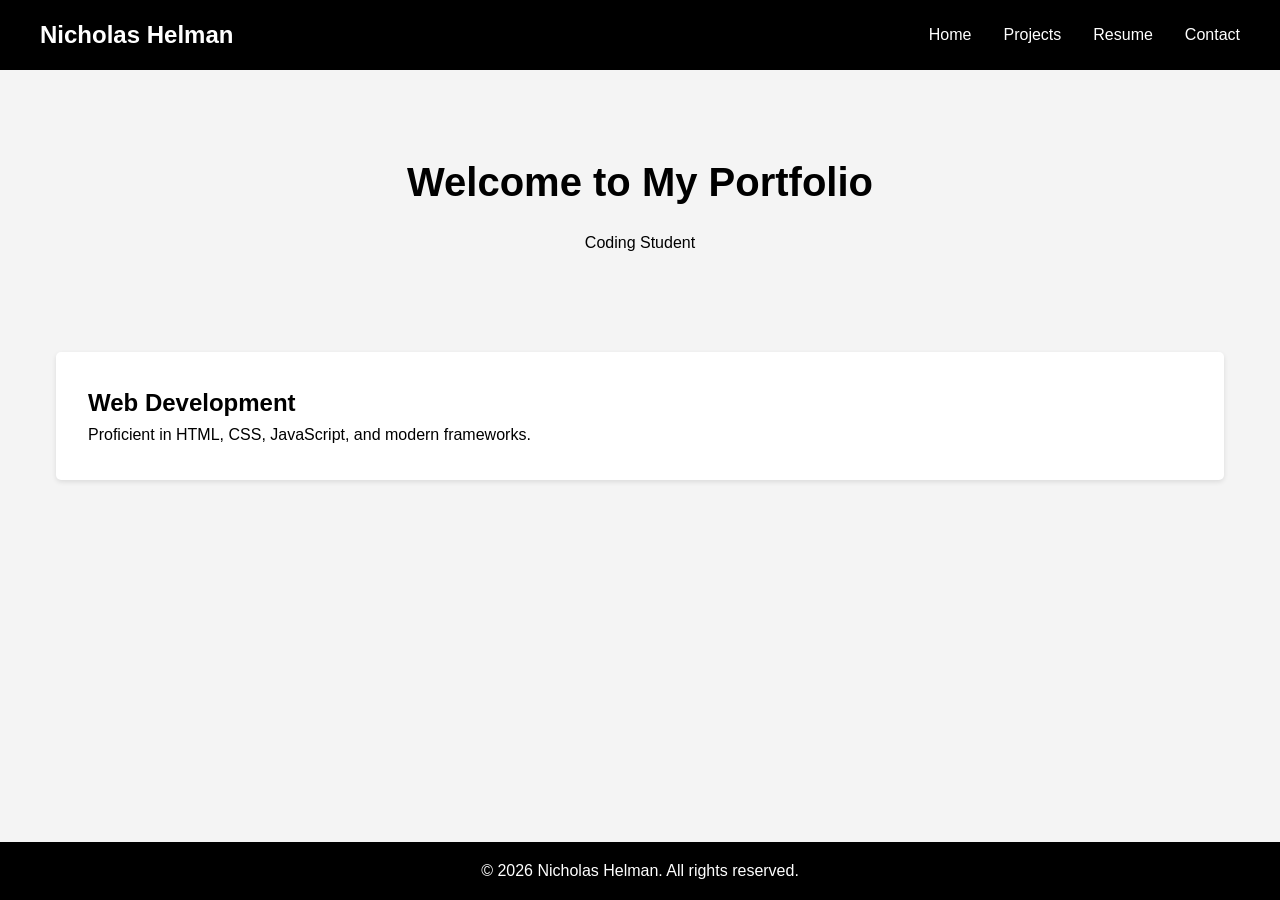
<file: index.html>
<!DOCTYPE html>
<html lang="en">
<head>
    <meta charset="UTF-8">
    <meta name="viewport" content="width=device-width, initial-scale=1.0">
    <title>My Portfolio - Home</title>
   <link rel="stylesheet" href="css/styles.css">

</head>
<body>
    <header>
        <nav>
            <div class="logo">Nicholas Helman</div>
            <ul class="nav-links">
                <li><a href="index.html" target="_blank">Home</a></li>
                <li><a href="pages/projects.html" target="_blank">Projects</a></li>
                <li><a href="pages/resume.html" target="_blank">Resume</a></li>
                <li><a href="pages/contact.html" target ="_blank">Contact</a></li>
            </ul>
        </nav>
    </header>

    <main>
        <section class="hero">
            <h1>Welcome to My Portfolio</h1>
            <p>Coding Student</p>
        </section>

        <section class="skills">
            <div class="skill-card">
                <h2>Web Development</h2>
                <p>Proficient in HTML, CSS, JavaScript, and modern frameworks.</p>
            </div>

        </section>
    </main>

    <footer>
        <p>&copy; 2026 Nicholas Helman. All rights reserved.</p>
    </footer>
</body>
</html>
</file>
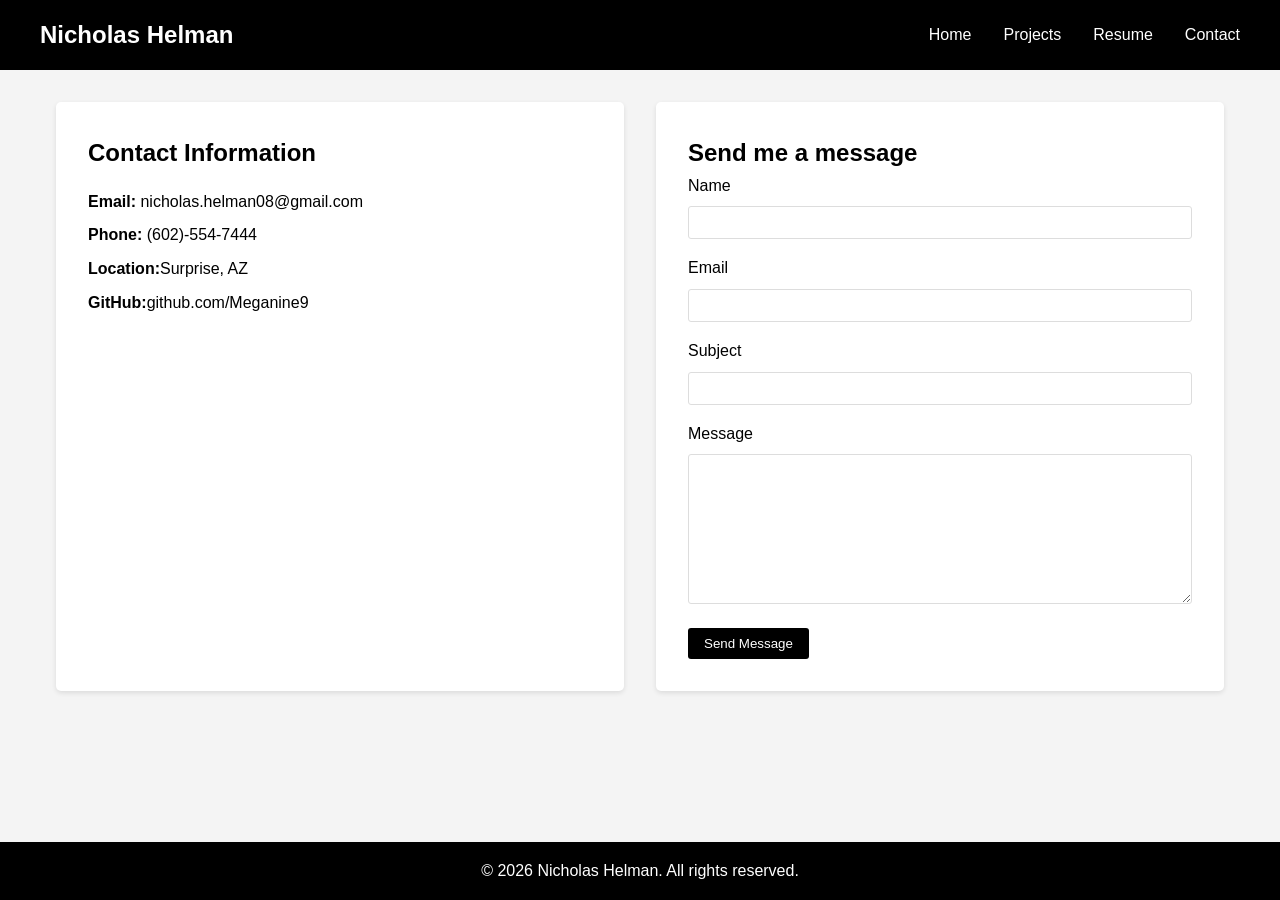
<file: pages/contact.html>
<!DOCTYPE html>
<html lang="en">
<head>
    <meta charset="UTF-8">
    <meta name="viewport" content="width=device-width, initial-scale=1.0">
    <title>Student Portfolio - Contact</title>
    <style>
        * {
            margin: 0;
            padding: 0;
            box-sizing: border-box;
            font-family: Arial, sans-serif;
        }

        body {
            background-color: #f4f4f4;
            line-height: 1.6;
        }

        header {
            background-color: black;
            color: #fff;
            padding: 1rem;
        }

        nav {
            display: flex;
            justify-content: space-between;
            align-items: center;
            max-width: 1200px;
            margin: 0 auto;
        }

        .logo {
            font-size: 1.5rem;
            font-weight: bold;
        }

        .nav-links {
            list-style: none;
            display: flex;
            gap: 2rem;
        }

        .nav-links a {
            color: #fff;
            text-decoration: none;
        }

        .nav-links a:hover {
            color: #ddd;
        }

        main {
            max-width: 1200px;
            margin: 2rem auto;
            padding: 0 1rem;
            display: grid;
            grid-template-columns: 1fr 1fr;
            gap: 2rem;
        }

        .contact-info {
            background-color: #fff;
            padding: 2rem;
            border-radius: 5px;
            box-shadow: 0 2px 5px rgba(0,0,0,0.1);
        }

        .contact-info h2 {
            margin-bottom: 1rem;
        }

        .contact-info p {
            margin-bottom: 0.5rem;
        }

        .contact-form {
            background-color: #fff;
            padding: 2rem;
            border-radius: 5px;
            box-shadow: 0 2px 5px rgba(0,0,0,0.1);
        }

        .form-group {
            margin-bottom: 1rem;
        }

        label {
            display: block;
            margin-bottom: 0.5rem;
        }

        input, textarea {
            width: 100%;
            padding: 0.5rem;
            border: 1px solid #ddd;
            border-radius: 3px;
        }

        textarea {
            height: 150px;
            resize: vertical;
        }

        button {
            background-color: black;
            color: #fff;
            padding: 0.5rem 1rem;
            border: none;
            border-radius: 3px;
            cursor: pointer;
        }

        button:hover {
            background-color: black;
        }

        footer {
            background-color: black;
            color: #fff;
            text-align: center;
            padding: 1rem;
            position: fixed;
            bottom: 0;
            width: 100%;
        }
    </style>
</head>
<body>
    <header>
        <nav>
            <div class="logo">Nicholas Helman</div>
            <ul class="nav-links">
            <li><a href="../index.html" target="_blank">Home</a></li>
                <li><a href="../pages/projects.html" target="_blank">Projects</a></li>
                <li><a href="../pages/resume.html" target="_blank">Resume</a></li>
                <li><a href="../pages/contact.html" target ="_blank">Contact</a></li>
            </ul>
        </nav>
    </header>

    <main>
        <div class="contact-info">
            <h2>Contact Information</h2>
            <p><strong>Email:</strong> nicholas.helman08@gmail.com</p>
            <p><strong>Phone:</strong> (602)-554-7444</p>
            <p><strong>Location:</strong>Surprise, AZ</p>
            <p><strong>GitHub:</strong>github.com/Meganine9</p>
        </div>

        <div class="contact-form">
            <h2>Send me a message</h2>
            <form>
                <div class="form-group">
                    <label for="name">Name</label>
                    <input type="text" id="name" required>
                </div>
                <div class="form-group">
                    <label for="email">Email</label>
                    <input type="email" id="email" required>
                </div>
                <div class="form-group">
                    <label for="subject">Subject</label>
                    <input type="text" id="subject" required>
                </div>
                <div class="form-group">
                    <label for="message">Message</label>
                    <textarea id="message" required></textarea>
                </div>
                <button type="submit">Send Message</button>
            </form>
        </div>
    </main>

    <footer>
        <p>&copy; 2026 Nicholas Helman. All rights reserved.</p>
    </footer>
</body>
</html>
</file>
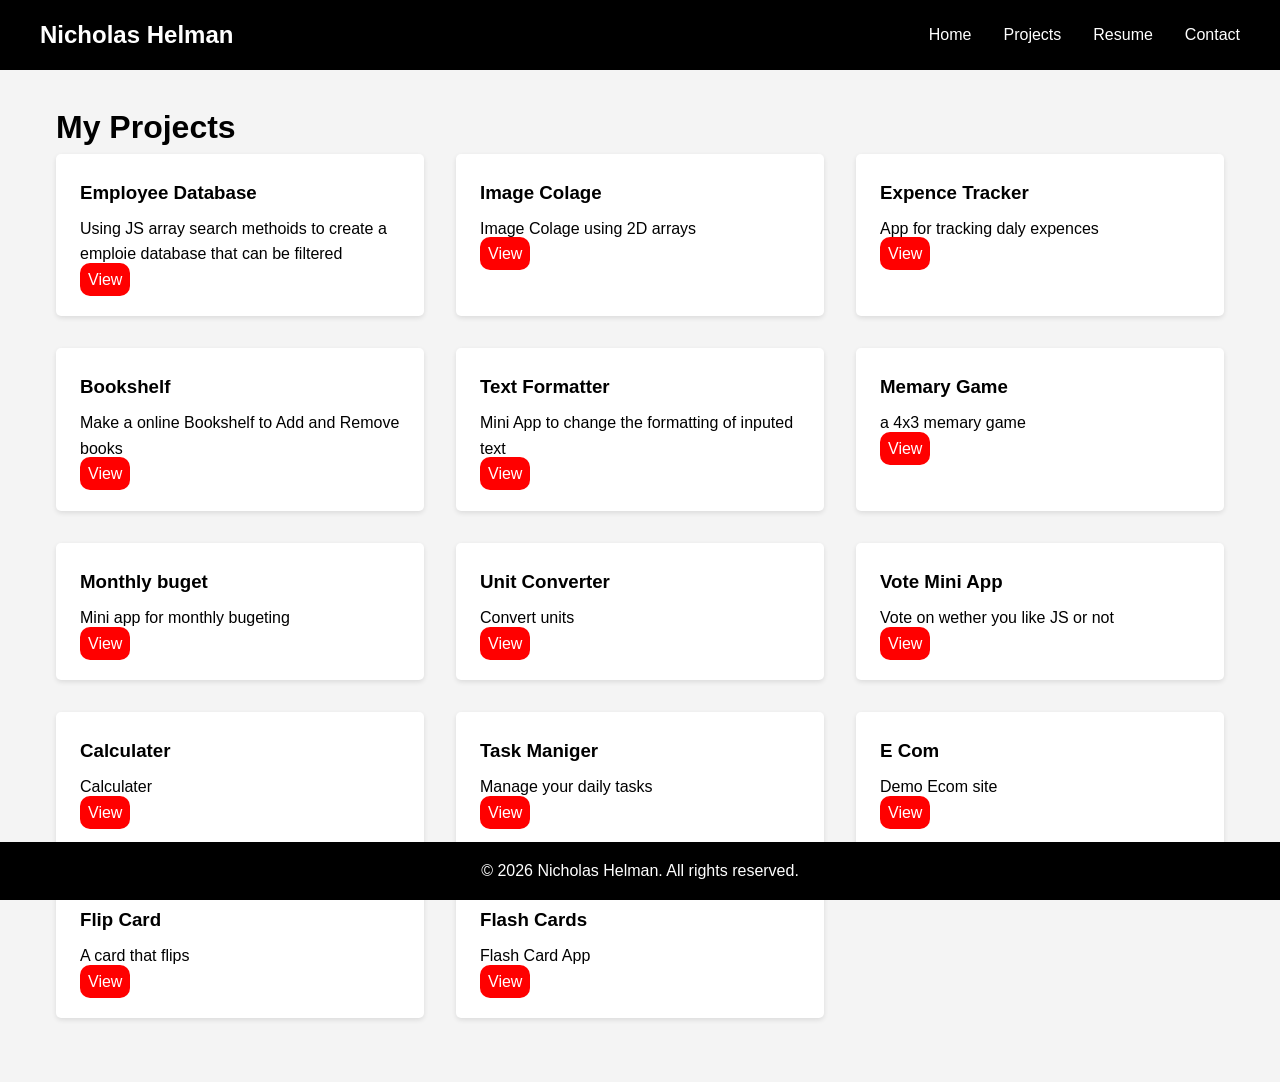
<file: pages/projects.html>
<!DOCTYPE html>
<html lang="en">
<head>
    <meta charset="UTF-8">
    <meta name="viewport" content="width=device-width, initial-scale=1.0">
    <title>My projects</title>
    <link rel="stylesheet" href="../css/projects.css">
</head>
<body>
    <header>
        <nav>
            <div class="logo">Nicholas Helman</div>
            <ul class="nav-links">
                <li><a href="../index.html" target="_blank">Home</a></li>
                <li><a href="../pages/projects.html" target="_blank">Projects</a></li>
                <li><a href="../pages/resume.html" target="_blank">Resume</a></li>
                <li><a href="../pages/contact.html" target ="_blank">Contact</a></li>
            </ul>
        </nav>
    </header>

    <main>
        <h1>My Projects</h1>
        <div class="projects-grid">
            <div class="project-card">
                <h3>
                    Employee Database
                </h3>
                <p>Using JS array search methoids to create a emploie database that can be filtered</p>
                <a class="text" href="https://meganine9.github.io/Employee_search/" target="_blank">View</a>
            </div>
            <div class="project-card">
                
                <h3>
                  Image Colage
                    
                </h3>
                <p>Image Colage using 2D arrays</p>
                <a class="text" href="https://meganine9.github.io/Image_Colage/" target="_blank">View</a>
            </div>
            <div class="project-card">
                
                <h3>
                   Expence Tracker
                </h3>
                <p>App for tracking daly expences</p>
                <a class="text" href="https://meganine9.github.io/Expense_Tracker/" target="_blank">View</a>
            </div>
            <div class="project-card">
               
                <h3>
                   Bookshelf
                </h3>
                <p>Make a online Bookshelf to Add and Remove books</p>
                <a class="text" href="https://meganine9.github.io/Bookshelf_project/" target="_blank">View</a>
            </div>
             <div class="project-card">
                <h3>
                   Text Formatter
                </h3>
                <p>Mini App to change the formatting of inputed text</p>
                <a class="text" href="https://meganine9.github.io/Text_Formatter/" target="_blank">View</a>
            </div>

             <div class="project-card">
                <h3>
                   Memary Game
                </h3>
                <p> a 4x3 memary game</p>
                <a class="text" href="https://meganine9.github.io/Mem_Game/" target="_blank">View</a>
            </div>

             <div class="project-card">
                <h3>
                   Monthly buget
                </h3>
                <p>Mini app for monthly bugeting</p>
                <a class="text" href="https://meganine9.github.io/Monthy_Buget_calc/" target="_blank">View</a>
            </div>

            <div class="project-card">
                <h3>
                   Unit Converter
                </h3>
                <p>Convert units</p>
                <a class="text" href="https://meganine9.github.io/unit_con/" target="_blank">View</a>
            </div>

                <div class="project-card">
                <h3>
                   Vote Mini App
                </h3>
                <p>Vote on wether you like JS or not</p>
                <a class="text" href="https://meganine9.github.io/Vote_App/" target="_blank">View</a>
            </div>

             <div class="project-card">
                <h3>
                   Calculater
                </h3>
                <p>Calculater</p>
                <a class="text" href="https://meganine9.github.io/Vote_App/" target="_blank">View</a>
            </div>

            <div class="project-card">
                <h3>
                   Task Maniger
                </h3>
                <p>Manage your daily tasks</p>
                <a class="text" href="https://meganine9.github.io/Task_maniger/" target="_blank">View</a>
            </div>

             <div class="project-card">
                <h3>
                   E Com
                </h3>
                <p>Demo Ecom site</p>
                <a class="text" href="https://meganine9.github.io/Ecom_demo/" target="_blank">View</a>
            </div>

            <div class="project-card">
                <h3>
                   Flip Card
                </h3>
                <p>A card that flips</p>
                <a class="text" href="https://meganine9.github.io/Flip_card/" target="_blank">View</a>
            </div>

             <div class="project-card">
                <h3>
                   Flash Cards
                </h3>
                <p>Flash Card App</p>
                <a class="text" href="https://meganine9.github.io/Flash_Cards/" target="_blank">View</a>
            </div>
        </div>
    </div>


        
    </main>

    <footer>
        <p>&copy; 2026 Nicholas Helman. All rights reserved.</p>
    </footer>
</body>
</html>
</file>
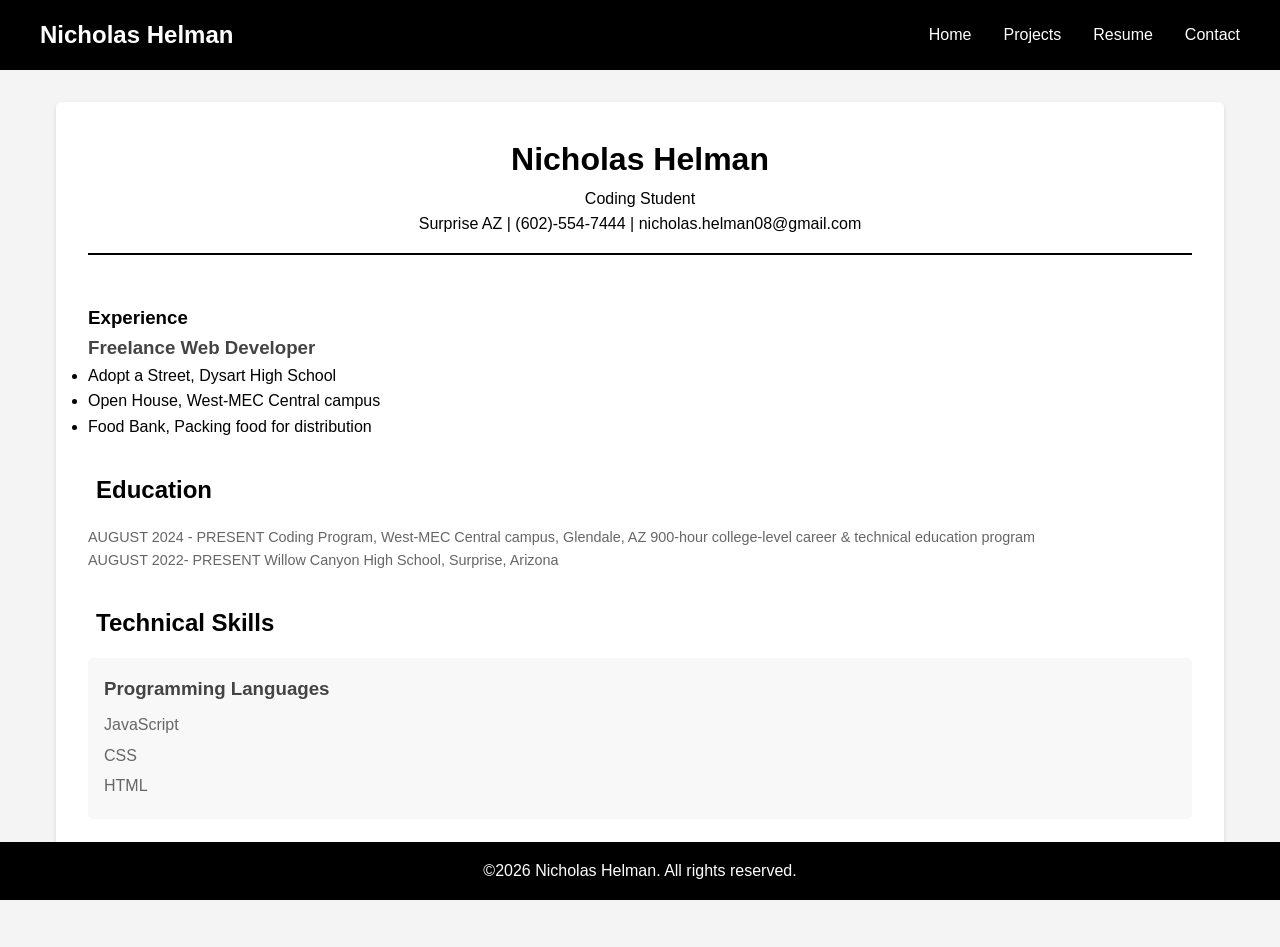
<file: pages/resume.html>
<!DOCTYPE html>
<html lang="en">
<head>
    <meta charset="UTF-8">
    <meta name="viewport" content="width=device-width, initial-scale=1.0">
    <title>My Resume</title>
     <style>
        * {
            margin: 0;
            padding: 0;
            box-sizing: border-box;
            font-family: Arial, sans-serif;
        }

        body {
            background-color: #f4f4f4;
            line-height: 1.6;
        }

        header {
            background-color: black;
            color: #fff;
            padding: 1rem;
        }

        nav {
            display: flex;
            justify-content: space-between;
            align-items: center;
            max-width: 1200px;
            margin: 0 auto;
        }

        .logo {
            font-size: 1.5rem;
            font-weight: bold;
        }

        .nav-links {
            list-style: none;
            display: flex;
            gap: 2rem;
        }

        .nav-links a {
            color: #fff;
            text-decoration: none;
        }

        .nav-links a:hover {
            color: #ddd;
        }

        main {
            max-width: 1200px;
            margin: 2rem auto;
            padding: 0 1rem;
            margin-bottom: 4rem;
        }

        .resume-container {
            background-color: #fff;
            padding: 2rem;
            border-radius: 5px;
            box-shadow: 0 2px 5px rgba(0,0,0,0.1);
        }

        .resume-header {
            text-align: center;
            margin-bottom: 2rem;
            padding-bottom: 1rem;
            border-bottom: 2px solid black;
        }

        .resume-section {
            margin-bottom: 2rem;
        }

        .section-title {
            display: flex;
            align-items: center;
            gap: 0.5rem;
            margin-bottom: 1rem;
            color: black;
        }

        .section-title i {
            color: black;
        }

        .experience-item, .education-item {
            margin-bottom: 1.5rem;
        }

        .experience-item h3, .education-item h3 {
            color: #444;
        }

        .experience-item p, .education-item p {
            color: #666;
            font-size: 0.9rem;
        }

        .skills-grid {
            display: grid;
            grid-template-columns: repeat(auto-fit, minmax(200px, 1fr));
            gap: 1rem;
        }

        .skill-category {
            background-color: #f8f8f8;
            padding: 1rem;
            border-radius: 5px;
        }

        .skill-category h3 {
            margin-bottom: 0.5rem;
            color: #444;
        }

        .skill-list {
            list-style: none;
        }

        .skill-list li {
            margin-bottom: 0.3rem;
            color: #666;
        }

        footer {
            background-color: black;
            color: #fff;
            text-align: center;
            padding: 1rem;
            position: fixed;
            bottom: 0;
            width: 100%;
        }

        @media print {
            header, footer {
                display: none;
            }
            
            .resume-container {
                box-shadow: none;
            }
        }
    </style>
</head>
<body>
    <header>
        <nav>
            <div class="logo">Nicholas Helman</div>
            <ul class="nav-links">
                   <li><a href="../index.html" target="_blank">Home</a></li>
                <li><a href="../pages/projects.html" target="_blank">Projects</a></li>
                <li><a href="../pages/resume.html" target="_blank">Resume</a></li>
                <li><a href="../pages/contact.html" target ="_blank">Contact</a></li>
                
            </ul>
        </nav>
    </header>

    <main>
        <div class="resume-container">
            <div class="resume-header">
                <h1>Nicholas Helman</h1>
                <p>Coding Student</p>
                <p>Surprise AZ | (602)-554-7444 | nicholas.helman08@gmail.com</p>
            </div>

            <div class="resume-section">
                <h2 class="section-title">
                    <i class="fas fa-briefcase"></i>
                    <h3>Experience</h3>
                <div class="experience-item">
                    <h3>Freelance Web Developer</h3>
                    
                    <ul>
                        <li>Adopt a Street, Dysart High School </li>
                        <li>Open House, West-MEC Central campus</li>
                        <li>Food Bank, Packing food for distribution</li>
                    </ul>
                </div>
            </div>

            <div class="resume-section">
                <h2 class="section-title">
                    <i class="fas fa-graduation-cap"></i>
                    Education
                </h2>
                <div class="education-item">
                    <p>AUGUST 2024 - PRESENT
                        Coding Program, West-MEC Central campus, Glendale, AZ 
                        900-hour college-level career & technical education program
                    </p>
                    <p>
                        AUGUST 2022- PRESENT
                        Willow Canyon High School, Surprise, Arizona
                    </p>
                </div>
            </div>

            <div class="resume-section">
                <h2 class="section-title">
                    <i class="fas fa-code"></i>
                    Technical Skills
                </h2>
                <div class="skills-grid">
                    <div class="skill-category">
                        <h3>Programming Languages</h3>
                        <ul class="skill-list">
                            <li>JavaScript</li>
                           <li>CSS</li>
                           <li>HTML</li>
                        </ul>
                    </div>
                   
            </div>
        </div>
    </main>

    <footer>
        <p>&copy;2026 Nicholas Helman. All rights reserved.</p>
    </footer>
</body>
</html>
</file>
<file: css/styles.css>
* {
            margin: 0;
            padding: 0;
            box-sizing: border-box;
            font-family: Arial, sans-serif;
        }

        body {
            background-color: #f4f4f4;
            line-height: 1.6;
        }

        header {
            background-color: black;
            color: #fff;
            padding: 1rem;
        }

        nav {
            display: flex;
            justify-content: space-between;
            align-items: center;
            max-width: 1200px;
            margin: 0 auto;
        }

        .logo {
            font-size: 1.5rem;
            font-weight: bold;
        }

        .nav-links {
            list-style: none;
            display: flex;
            gap: 2rem;
        }

        .nav-links a {
            color: #fff;
            text-decoration: none;
        }

        .nav-links a:hover {
            color: #ddd;
        }

        main {
            max-width: 1200px;
            margin: 2rem auto;
            padding: 0 1rem;
        }

        .hero {
            text-align: center;
            padding: 3rem 0;
        }

        .hero h1 {
            font-size: 2.5rem;
            margin-bottom: 1rem;
        }

        .skills {
            display: grid;
            grid-template-columns: repeat(auto-fit, minmax(250px, 1fr));
            gap: 2rem;
            margin-top: 3rem;
        }

        .skill-card {
            background-color: #fff;
            padding: 2rem;
            border-radius: 5px;
            box-shadow: 0 2px 5px rgba(0,0,0,0.1);
        }

        footer {
            background-color: black;
            color: #fff;
            text-align: center;
            padding: 1rem;
            position: fixed;
            bottom: 0;
            width: 100%;
        }

        @media (max-width: 768px) {
      nav {
        flex-direction: column;
        gap: 1rem;
      }

      .logo {
        font-size: 1.3rem;
      }

      .nav-links {
        gap: 1.5rem;
      }

      .hero h1 {
        font-size: 2rem;
      }

      .skills {
        grid-template-columns: repeat(auto-fit, minmax(200px, 1fr));
        gap: 1.5rem;
      }

      main {
        margin: 1.5rem auto;
      }
    }

    /* Mobile devices (480px and below) */
    @media (max-width: 480px) {
      header {
        padding: 0.75rem;
      }

      nav {
        gap: 0.75rem;
      }

      .logo {
        font-size: 1.2rem;
      }

      .nav-links {
        flex-wrap: wrap;
        justify-content: center;
        gap: 1rem;
        font-size: 0.9rem;
      }

      .hero {
        padding: 2rem 0;
      }

      .hero h1 {
        font-size: 1.5rem;
      }

      .hero p {
        font-size: 0.9rem;
      }

      .skills {
        grid-template-columns: 1fr;
        gap: 1rem;
        margin-top: 2rem;
      }

      .skill-card {
        padding: 1.5rem;
      }

      .skill-card h2 {
        font-size: 1.2rem;
      }

      .skill-card p {
        font-size: 0.9rem;
      }

      main {
        margin: 1rem auto;
        padding: 0 0.75rem;
        margin-bottom: 100px;
      }

      footer {
        padding: 0.75rem;
        font-size: 0.85rem;
      }
    }

    /* Extra small devices (360px and below) */
    @media (max-width: 360px) {
      .logo {
        font-size: 1rem;
      }

      .nav-links {
        gap: 0.75rem;
        font-size: 0.85rem;
      }

      .hero h1 {
        font-size: 1.3rem;
      }

      .skill-card {
        padding: 1.25rem;
      }
    }
</file>
<file: css/projects.css>
* {
            margin: 0;
            padding: 0;
            box-sizing: border-box;
            font-family: Arial, sans-serif;
        }

        body {
            background-color: #f4f4f4;
            line-height: 1.6;
        }

        header {
            background-color: black;
            color: #fff;
            padding: 1rem;
        }

        nav {
            display: flex;
            justify-content: space-between;
            align-items: center;
            max-width: 1200px;
            margin: 0 auto;
        }

        .logo {
            font-size: 1.5rem;
            font-weight: bold;
        }

        .nav-links {
            list-style: none;
            display: flex;
            gap: 2rem;
        }

        .nav-links a {
            color: #fff;
            text-decoration: none;
        }

        .nav-links a:hover {
            color: #ddd;
        }

        main {
            max-width: 1200px;
            margin: 2rem auto;
            padding: 0 1rem;
            margin-bottom: 4rem;
        }

        .projects-grid {
            display: grid;
            grid-template-columns: repeat(auto-fit, minmax(300px, 1fr));
            gap: 2rem;
        }

        .project-card {
            background-color: #fff;
            padding: 1.5rem;
            border-radius: 5px;
            box-shadow: 0 2px 5px rgba(0,0,0,0.1);
        }

        .project-card img {
            width: 100%;
            height: 200px;
            object-fit: cover;
            border-radius: 3px;
            margin-bottom: 1rem;
        }

        .project-card h3 {
            margin-bottom: 0.5rem;
            display: flex;
            align-items: center;
            gap: 0.5rem;
        }
        
        .icon {
            width: 24px;
            height: 24px;
            fill: #333;
        }

        .tags {
            display: flex;
            gap: 0.5rem;
            margin: 1rem 0;
        }

        .tag {
            background-color: #eee;
            padding: 0.2rem 0.5rem;
            border-radius: 3px;
            font-size: 0.9rem;
        }

        .text{
   
            padding:8px;
            background-color:red;
            border-radius:10px;
            color:white;
            line-height:1;
            text-decoration:none;
        }
        footer {
            background-color: black;
            color: #fff;
            text-align: center;
            padding: 1rem;
            position: fixed;
            bottom: 0;
            width: 100%;
        }
</file>
